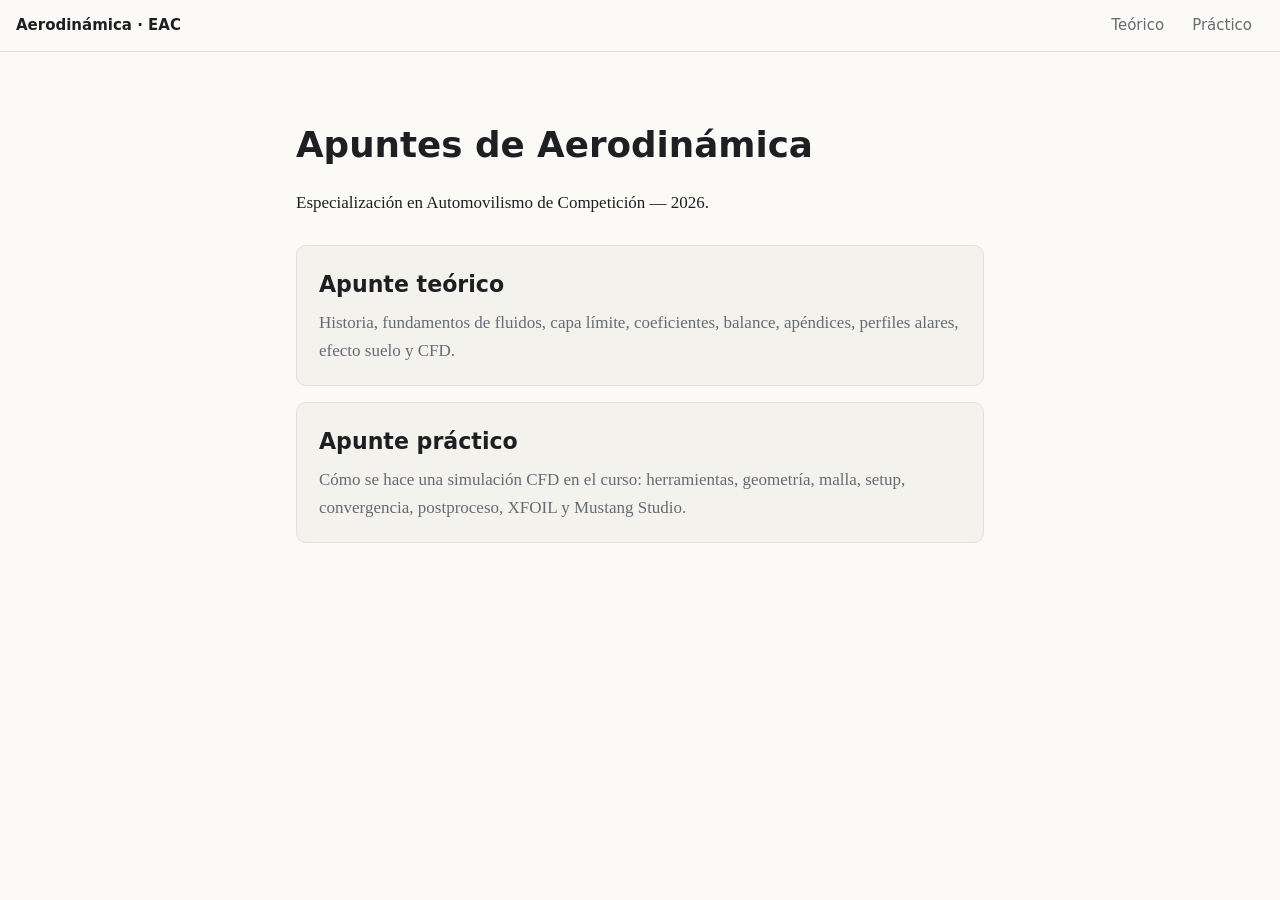
<file: index.html>
<!doctype html>
<html lang="es">
<head>
<meta charset="utf-8">
<meta name="viewport" content="width=device-width, initial-scale=1">
<meta name="robots" content="noindex, nofollow">
<title>Apuntes de Aerodinámica</title>
<link rel="stylesheet" href="style.css">
</head>
<body>
<header class="top"><a class="brand" href="index.html" style="display:block">Aerodinámica · EAC</a><nav><a href="teorico.html">Teórico</a><a href="practico.html">Práctico</a></nav></header>
<div class="home">
<h1>Apuntes de Aerodinámica</h1>
<p>Especialización en Automovilismo de Competición — 2026.</p>
<div class="cards">
<a class="card" href="teorico.html"><h2>Apunte teórico</h2><p>Historia, fundamentos de fluidos, capa límite, coeficientes, balance, apéndices, perfiles alares, efecto suelo y CFD.</p></a>
<a class="card" href="practico.html"><h2>Apunte práctico</h2><p>Cómo se hace una simulación CFD en el curso: herramientas, geometría, malla, setup, convergencia, postproceso, XFOIL y Mustang Studio.</p></a>
</div>
</div>
</body>
</html>
</file>
<file: style.css>
:root{--bg:#fbfaf7;--fg:#1d1f23;--muted:#666b73;--line:#e3e1db;--accent:#b4441e;--code:#f1efe9;--side:#f4f2ed;--quote:#f3efe6}
@media (prefers-color-scheme:dark){:root{--bg:#16181c;--fg:#e4e2dd;--muted:#9a9ea6;--line:#2c3036;--accent:#f08a5d;--code:#22252b;--side:#1c1f24;--quote:#20232a}
 main img{background:#fff;padding:4px;border-radius:4px}}
*{box-sizing:border-box}
html{scroll-padding-top:64px}
body{margin:0;background:var(--bg);color:var(--fg);font:17px/1.65 Georgia,"Iowan Old Style","Times New Roman",serif}
.top{position:fixed;top:0;left:0;right:0;height:52px;display:flex;align-items:center;gap:16px;padding:0 16px;background:var(--bg);border-bottom:1px solid var(--line);z-index:10;font-family:system-ui,sans-serif;font-size:15px}
.brand{font-weight:600;color:var(--fg);text-decoration:none}
.top nav{margin-left:auto;display:flex;gap:4px}
.top nav a{padding:6px 12px;border-radius:6px;color:var(--muted);text-decoration:none}
.top nav a[aria-current]{background:var(--side);color:var(--fg);font-weight:600}
.toc-toggle{display:none;background:none;border:1px solid var(--line);color:var(--fg);border-radius:6px;font-size:18px;padding:2px 10px;cursor:pointer}
.toc{position:fixed;top:52px;bottom:0;left:0;width:300px;overflow-y:auto;padding:16px 12px 40px;background:var(--side);border-right:1px solid var(--line);font-family:system-ui,sans-serif;font-size:13.5px;line-height:1.4}
.toc ol{list-style:none;margin:0;padding:0}
.toc li.h2{margin-top:10px;font-weight:600}
.toc li.h3{padding-left:14px}
.toc a{display:block;padding:3px 8px;border-radius:4px;color:var(--fg);text-decoration:none}
.toc li.h3 a{color:var(--muted)}
.toc a:hover,.toc a.active{background:var(--line);color:var(--fg)}
main{max-width:820px;margin:0 auto;padding:76px 32px 120px 332px;box-sizing:content-box}
h1{font-size:2.1em;line-height:1.2;margin:.4em 0 .6em}
h2{font-size:1.55em;margin:2.2em 0 .6em;padding-bottom:.25em;border-bottom:1px solid var(--line)}
h3{font-size:1.2em;margin:1.8em 0 .5em}
h1,h2,h3,h4{font-family:system-ui,sans-serif;font-weight:650}
a{color:var(--accent)}
img{max-width:100%;height:auto;display:block;margin:1em auto}
blockquote{margin:1.2em 0;padding:.6em 1.1em;background:var(--quote);border-left:4px solid var(--accent);border-radius:0 6px 6px 0}
blockquote p{margin:.4em 0}
code{font:.88em ui-monospace,Consolas,monospace;background:var(--code);padding:.1em .35em;border-radius:4px}
pre{background:var(--code);padding:12px 14px;border-radius:6px;overflow-x:auto}
pre code{background:none;padding:0}
table{border-collapse:collapse;display:block;overflow-x:auto;font-size:.88em;margin:1em 0;font-family:system-ui,sans-serif;line-height:1.45}
th,td{border:1px solid var(--line);padding:6px 10px;vertical-align:top}
th{background:var(--side)}
hr{border:0;border-top:1px solid var(--line);margin:2.5em 0}
.katex-display{overflow-x:auto;overflow-y:hidden;padding:4px 0}
.nolink{border-bottom:1px dotted var(--muted)}
@media (max-width:1000px){
 main{padding:72px 16px 80px}
 .toc{transform:translateX(-100%);transition:transform .2s;width:min(320px,85vw);z-index:9}
 body.toc-open .toc{transform:none;box-shadow:0 0 30px rgba(0,0,0,.3)}
 .toc-toggle{display:block}
 .brand{display:none}
 .top nav{margin-left:auto}
 body{font-size:16px}
}
.home{max-width:720px;margin:0 auto;padding:110px 16px}
.cards{display:grid;gap:16px;margin-top:28px}
.card{display:block;padding:20px 22px;border:1px solid var(--line);border-radius:10px;background:var(--side);color:var(--fg);text-decoration:none}
.card:hover{border-color:var(--accent)}
.card h2{margin:0 0 .3em;border:0;padding:0;font-size:1.3em}
.card p{margin:0;color:var(--muted)}
</file>
